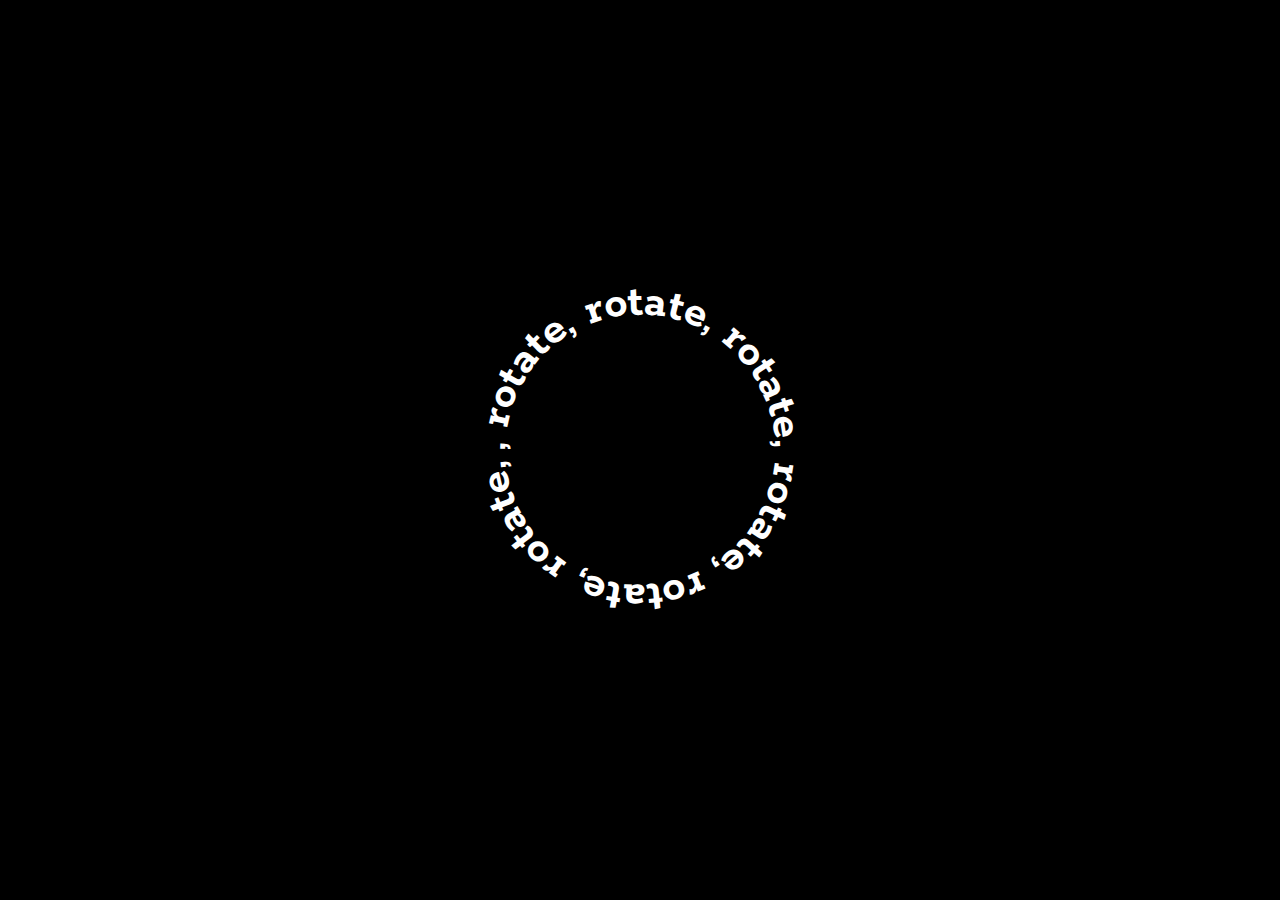
<file: index.html>
<!DOCTYPE html>
<html lang="en">
    <head>
        <!-- required meta tags-->
        <meta charset="utf-8">
        <meta name="viewport" content="width=device-width, initial-scale=1">
        
        <!-- CSS -->
        <link rel="stylesheet" href="css/general.css">
        <link rel="stylesheet" href="css/normal.css">

        <!-- icon -->
        <link rel="icon" href="media/icon.png">

        <title>
            sam chowdhury,
        </title>
        
        <!-- Embed details -->
        <meta content="UofT ECE 2T4 // Full Custom Analog Designer" property="og:site_name">
        <meta content="Sam Chowdhury" property="og:title">
        <meta content="an electronic business card" property="og:description">
        <meta content="https://samn.ca/media/profile.jpg" property="og:image">
        <meta name="theme-color" content="#ffffff">
    </head>
    
    <body>
        <div class="contain">
            <div class="circle">
                <svg version="1.1" xmlns="http://www.w3.org/2000/svg" xmlns:xlink="http://www.w3.org/1999/xlink" x="0px" y="0px" width="300px" height="300px" viewBox="0 0 300 300" enable-background="new 0 0 300 300" xml:space="preserve">
                    <defs>
                        <path id="circlePath" d="M 150, 150 m -60, 0 a 60,60 0 0,1 120,0 a 60,60 0 0,1 -120,0 "/>
                    </defs>
                    <circle cx="150" cy="100" r="75" fill="none"/>
                    <g>
                        <use xlink:href="#circlePath" fill="none"/>
                        <text fill="#000">
                            <textPath xlink:href="#circlePath">, rotate, rotate, rotate, rotate, rotate, rotate, rotate, rotate, rotate, rotate, rotate, rotate, rotate, rotate,</textPath>
                        </text>
                    </g>
                </svg>

                <div>
                    <h1 class="delayedText">
                        rotate your device or widen the window
                    </h1>

                    <a href="alt.html" class="delayedLink" target="_blank">
                        click here for compatible version
                    </a>
                </div>
            </div>

            <div class="card">
                <div class="row">
                    <div class="col20"> 
                        <img src="media/profile.jpg">
                    </div>

                    <div class="col80">
                        <div class="terminal">
                            <span class="title">
                                sam chowdhury,
                            </span>
                            <span class="cursor"></span>
                        </div>    
                        
                        <a href="mailto:contact@samn.ca" target="_blank" class="steam">
                            contact@samn.ca
                        </a>
                    </div>
                </div>
            </div>
        </div>         
    </body>
</html>
</file>
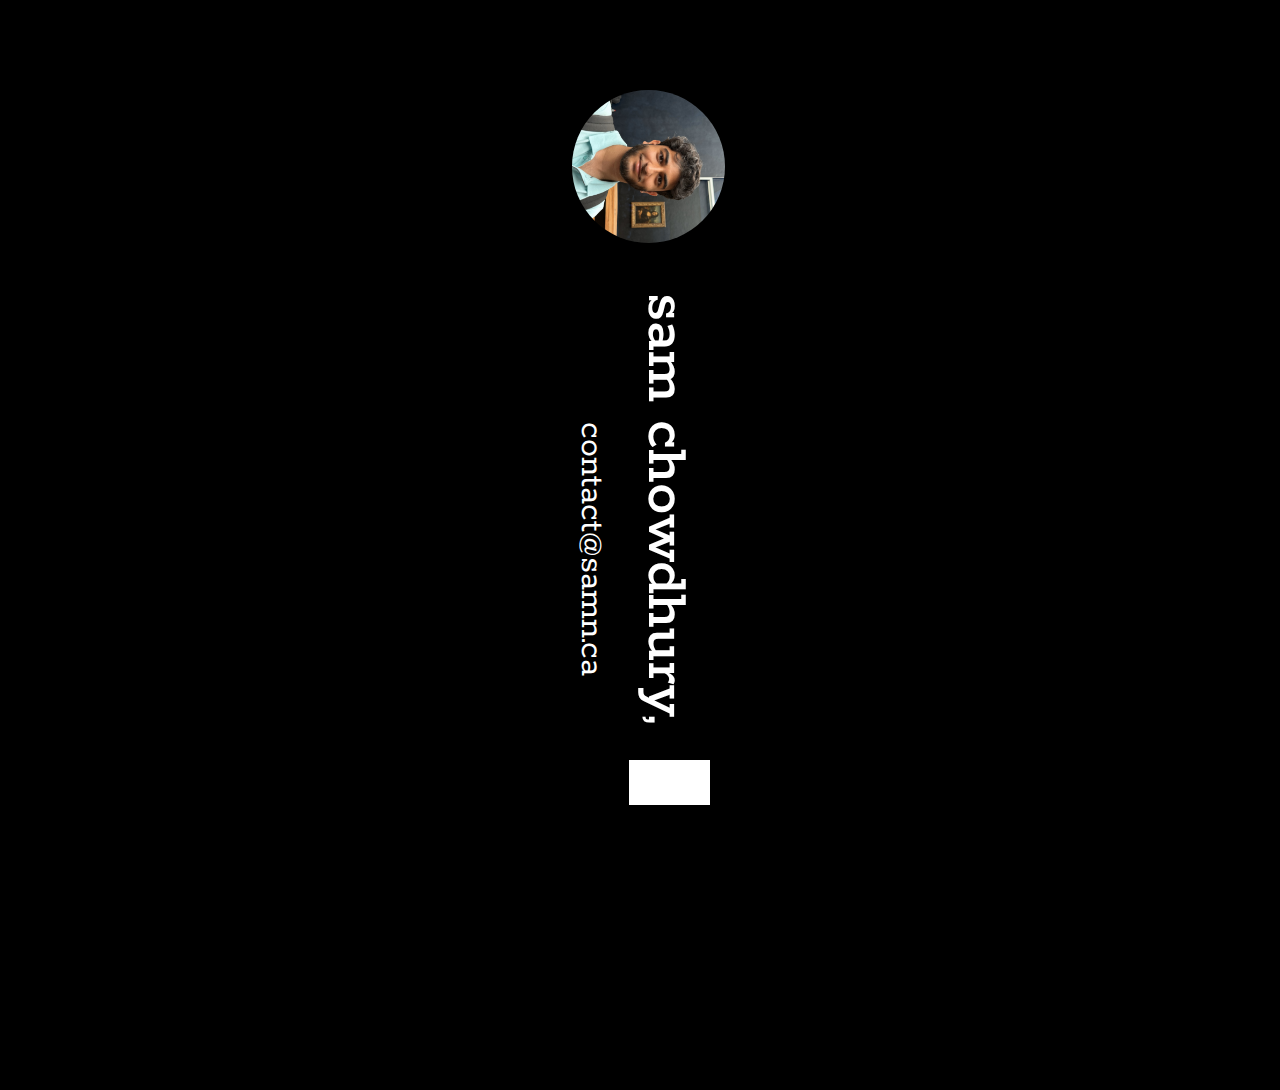
<file: alt.html>
<!DOCTYPE html>
<html lang="en">
    <head>
        <!-- required meta tags-->
        <meta charset="utf-8">
        <meta name="viewport" content="width=device-width, initial-scale=1">
        
        <!-- CSS -->
        <link rel="stylesheet" href="css/general.css">
        <link rel="stylesheet" href="css/compatible.css">

        <!-- icon -->
        <link rel="icon" href="media/icon.png">

        <title>
            sam chowdhury,
        </title>
        
        <!-- Embed details -->
        <meta content="UofT ECE 2T4 // Full Custom Analog Designer" property="og:site_name">
        <meta content="Sam Chowdhury" property="og:title">
        <meta content="an electronic business card" property="og:description">
        <meta content="https://samn.ca/media/profile.jpg" property="og:image">
        <meta name="theme-color" content="#ffffff">
    </head>
    
    <body>
        <div class="contain">
            <div class="circle">
                <svg version="1.1" xmlns="http://www.w3.org/2000/svg" xmlns:xlink="http://www.w3.org/1999/xlink" x="0px" y="0px" width="300px" height="300px" viewBox="0 0 300 300" enable-background="new 0 0 300 300" xml:space="preserve">
                    <defs>
                        <path id="circlePath" d="M 150, 150 m -60, 0 a 60,60 0 0,1 120,0 a 60,60 0 0,1 -120,0 "/>
                    </defs>
                    <circle cx="150" cy="100" r="75" fill="none"/>
                    <g>
                        <use xlink:href="#circlePath" fill="none"/>
                        <text fill="#000">
                            <textPath xlink:href="#circlePath">rotate, rotate, rotate, rotate, rotate, rotate, rotate, rotate, rotate, rotate, rotate, rotate, rotate, rotate,</textPath>
                        </text>
                    </g>
                </svg>

                <div>
                    <h1 class="delayedText">
                        rotate your device or widen the window
                    </h1>

                    <a href="alt" class="delayedLink" target="_blank">
                        click here for compatible version
                    </a>
                </div>
            </div>

            <div class="card">
                <div class="row">
                    <div class="col20"> 
                        <img src="media/profile.jpg">
                    </div>

                    <div class="col80">
                        <div class="terminal">
                            <span class="title">
                                sam chowdhury,
                            </span>
                            <span class="cursor"></span>
                        </div>    
                        
                        <a href="mailto:contact@samn.ca" target="_blank" class="steam">
                            contact@samn.ca
                        </a>
                    </div>
                </div>
            </div>
        </div>         
    </body>
</html>
</file>
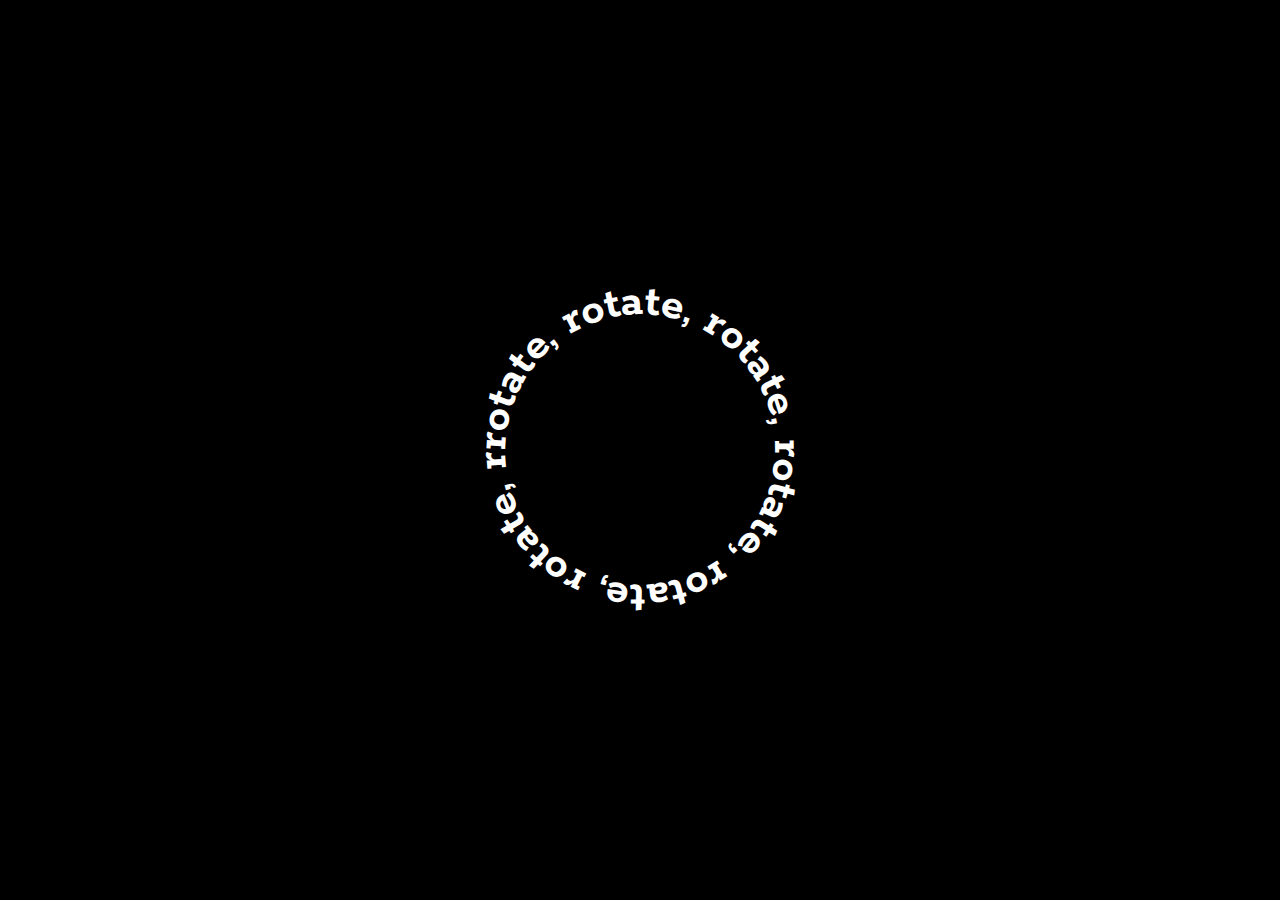
<file: legacy.html>
<!DOCTYPE html>
<html lang="en">
    <head>
        <!-- required meta tags-->
        <meta charset="utf-8">
        <meta name="viewport" content="width=device-width, initial-scale=1">
        
        <!-- CSS -->
        <link rel="stylesheet" href="css/general.css">
        <link rel="stylesheet" href="css/normal.css">

        <!-- icon -->
        <link rel="icon" href="media/icon.png">

        <title>
            sam chowdhury,
        </title>
        
        <!-- Embed details -->
        <meta content="UofT ECE 2T4 // Full Custom Analog Designer" property="og:site_name">
        <meta content="Sam Chowdhury" property="og:title">
        <meta content="an electronic business card" property="og:description">
        <meta content="https://samn.ca/media/profile.jpg" property="og:image">
        <meta name="theme-color" content="#ffffff">
    </head>
    
    <body>
        <div class="c1ntain">
            <div class="circle">
                <svg version="1.1" xmlns="http://www.w3.org/2000/svg" xmlns:xlink="http://www.w3.org/1999/xlink" x="0px" y="0px" width="300px" height="300px" viewBox="0 0 300 300" enable-background="new 0 0 300 300" xml:space="preserve">
                    <defs>
                        <path id="circlePath" d="M 150, 150 m -60, 0 a 60,60 0 0,1 120,0 a 60,60 0 0,1 -120,0 "/>
                    </defs>
                    <circle cx="150" cy="100" r="75" fill="none"/>
                    <g>
                        <use xlink:href="#circlePath" fill="none"/>
                        <text fill="#000">
                            <textPath xlink:href="#circlePath">rotate, rotate, rotate, rotate, rotate, rotate, rotate, rotate, rotate, rotate, rotate, rotate, rotate, rotate,</textPath>
                        </text>
                    </g>
                </svg>

                <div>
                    <h1 class="delayedText">
                        rotate your device or widen the window
                    </h1>

                    <a href="alt" class="delayedLink" target="_blank">
                        click here for compatible version
                    </a>
                </div>
            </div>

            <div class="card">
                <div class="row">
                    <div class="col20"> 
                        <img src="media/profile.jpg">
                    </div>

                    <div class="col80">
                        <div class="terminal">
                            <span class="title">
                                sam chowdhury,
                            </span>
                            <span class="cursor"></span>
                        </div>    
                        
                        <a href="mailto:contact@samn.ca" target="_blank" class="steam">
                            contact@samn.ca
                        </a>
                    </div>
                </div>

                <div class="row">
                    <div class="col50">                            
                        <!-- LinkedIn -->
                        <a href="https://www.linkedin.com/in/samnc/" target="_blank" class="link-item linkedin">
                            <svg class="linkedin" xmlns="https://www.w3.org/2000/svg" viewBox="0 0 16 16">
                                <path d="M0 1.146C0 .513.526 0 1.175 0h13.65C15.474 0 16 .513 16 1.146v13.708c0 .633-.526 1.146-1.175 1.146H1.175C.526 16 0 15.487 0 14.854V1.146zm4.943 12.248V6.169H2.542v7.225h2.401zm-1.2-8.212c.837 0 1.358-.554 1.358-1.248-.015-.709-.52-1.248-1.342-1.248-.822 0-1.359.54-1.359 1.248 0 .694.521 1.248 1.327 1.248h.016zm4.908 8.212V9.359c0-.216.016-.432.08-.586.173-.431.568-.878 1.232-.878.869 0 1.216.662 1.216 1.634v3.865h2.401V9.25c0-2.22-1.184-3.252-2.764-3.252-1.274 0-1.845.7-2.165 1.193v.025h-.016a5.54 5.54 0 0 1 .016-.025V6.169h-2.4c.03.678 0 7.225 0 7.225h2.4z"/>
                            </svg>

                                linkedin //

                                <span>samnc</span>
                        </a>

                        <!-- GitHub -->
                        <a href="https://github.com/samn-c" target="_blank" class="link-item github">
                            <svg class="github" xmlns="https://www.w3.org/2000/svg" viewBox="0 0 16 16">
                                <path d="M8 0C3.58 0 0 3.58 0 8c0 3.54 2.29 6.53 5.47 7.59.4.07.55-.17.55-.38 0-.19-.01-.82-.01-1.49-2.01.37-2.53-.49-2.69-.94-.09-.23-.48-.94-.82-1.13-.28-.15-.68-.52-.01-.53.63-.01 1.08.58 1.23.82.72 1.21 1.87.87 2.33.66.07-.52.28-.87.51-1.07-1.78-.2-3.64-.89-3.64-3.95 0-.87.31-1.59.82-2.15-.08-.2-.36-1.02.08-2.12 0 0 .67-.21 2.2.82.64-.18 1.32-.27 2-.27.68 0 1.36.09 2 .27 1.53-1.04 2.2-.82 2.2-.82.44 1.1.16 1.92.08 2.12.51.56.82 1.27.82 2.15 0 3.07-1.87 3.75-3.65 3.95.29.25.54.73.54 1.48 0 1.07-.01 1.93-.01 2.2 0 .21.15.46.55.38A8.012 8.012 0 0 0 16 8c0-4.42-3.58-8-8-8z"/>
                            </svg>
                            
                            github //

                            <span>samn-c</span>
                        </a>

                        <!-- Spotify -->
                        <a href="https://open.spotify.com/user/samvta" target="_blank" class="link-item spoofy">
                            <svg class="spoofy" xmlns="https://www.w3.org/2000/svg" viewBox="0 0 32 32">
                                <path xmlns="http://www.w3.org/2000/svg" d="M16 0c-8.803 0-16 7.197-16 16s7.197 16 16 16c8.803 0 16-7.197 16-16s-7.12-16-16-16zM23.36 23.12c-0.319 0.479-0.881 0.64-1.36 0.317-3.76-2.317-8.479-2.797-14.083-1.52-0.557 0.165-1.037-0.235-1.199-0.72-0.156-0.557 0.24-1.036 0.719-1.197 6.084-1.36 11.365-0.803 15.521 1.76 0.563 0.24 0.64 0.88 0.401 1.36zM25.281 18.719c-0.401 0.563-1.12 0.803-1.683 0.401-4.317-2.641-10.88-3.437-15.916-1.839-0.641 0.156-1.365-0.161-1.521-0.803-0.161-0.64 0.156-1.359 0.797-1.52 5.844-1.761 13.041-0.876 18 2.161 0.484 0.24 0.724 1.041 0.323 1.599zM25.443 14.24c-5.125-3.043-13.683-3.36-18.563-1.839-0.801 0.239-1.599-0.24-1.839-0.964-0.239-0.797 0.24-1.599 0.959-1.839 5.683-1.681 15.041-1.359 20.964 2.161 0.719 0.401 0.957 1.36 0.557 2.079-0.401 0.563-1.36 0.801-2.079 0.401z"/>
                            </svg>
                            
                            spotify //

                            <span>samvta</span>
                        </a>

                        <!-- Steam -->
                        <a href="https://steamcommunity.com/id/180gram/" target="_blank" class="link-item steam">
                            <svg class="steam" xmlns="https://www.w3.org/2000/svg" viewBox="0 0 32 32">
                                <path xmlns="http://www.w3.org/2000/svg" d="M15.974 0c-8.401 0-15.292 6.479-15.943 14.714l8.573 3.547c0.729-0.495 1.604-0.786 2.552-0.786 0.083 0 0.167 0.005 0.25 0.005l3.813-5.521v-0.078c0-3.328 2.703-6.031 6.031-6.031s6.036 2.708 6.036 6.036c0 3.328-2.708 6.031-6.036 6.031h-0.135l-5.438 3.88c0 0.073 0.005 0.141 0.005 0.214 0 2.5-2.021 4.526-4.521 4.526-2.177 0-4.021-1.563-4.443-3.635l-6.135-2.542c1.901 6.719 8.063 11.641 15.391 11.641 8.833 0 15.995-7.161 15.995-16s-7.161-16-15.995-16zM10.052 24.281l-1.964-0.813c0.349 0.724 0.953 1.328 1.755 1.667 1.729 0.719 3.724-0.104 4.443-1.833 0.349-0.844 0.349-1.76 0.005-2.599-0.344-0.844-1-1.495-1.839-1.844-0.828-0.349-1.719-0.333-2.5-0.042l2.026 0.839c1.276 0.536 1.88 2 1.349 3.276s-2 1.88-3.276 1.349zM25.271 11.875c0-2.214-1.802-4.021-4.016-4.021-2.224 0-4.021 1.807-4.021 4.021 0 2.219 1.797 4.021 4.021 4.021 2.214 0 4.016-1.802 4.016-4.021zM18.245 11.87c0-1.672 1.349-3.021 3.016-3.021s3.026 1.349 3.026 3.021c0 1.667-1.359 3.021-3.026 3.021s-3.016-1.354-3.016-3.021z"/>
                            </svg>

                            steam //

                            <span>180gram</span>
                        </a>
                    </div>

                    <div class="col50">  
                        
                        <!-- ECE295 -->
                        <a href="https://demodulator.samn.ca" target="_blank" class="link-item wave">
                            <svg class="wave" xmlns="https://www.w3.org/2000/svg" viewBox="0 0 32 32">
                                <path xmlns="http://www.w3.org/2000/svg" d="M 12 7 L 12 25 L 12 7 z M 24 7 L 24 25 L 24 7 z M 20 10 L 20 22 L 20 10 z M 8 12 L 8 20 L 8 12 z M 4 14 L 4 18 L 4 14 z M 16 14 L 16 18 L 16 14 z M 28 14 L 28 18 L 28 14 z "/>
                            </svg>
                            
                            pcb design

                            <span>'22</span>
                        </a>

                        <!-- ESP Article -->
                        <a href="https://www.sayeh.ca/research/esp2021/" target="_blank" class="link-item bulb">
                            <svg class="bulb" xmlns="https://www.w3.org/2000/svg" viewBox="0 0 21 21">
                                <path xmlns="http://www.w3.org/2000/svg" fill-rule="evenodd" clip-rule="evenodd" d="M 10.5 1.75 C 7.024 1.75 4.25 4.4673 4.25 7.7659 C 4.25 9.7705 5.0709 11.4993 6.5353 12.576 C 6.8581 12.8133 7.1342 13.1672 7.24 13.6162 C 7.3268 13.9847 7.4261 14.4337 7.5245 14.9095 H 9.75 V 13.8271 C 9.75 13.6844 9.7907 13.5447 9.8673 13.4243 L 10.6692 12.1649 L 8.8701 10.7521 C 8.5669 10.5139 8.4936 10.0847 8.7007 9.7594 L 9.8673 7.927 C 10.0898 7.5776 10.5534 7.4747 10.9028 7.6971 C 11.2522 7.9196 11.3551 8.3832 11.1327 8.7326 L 10.3308 9.9919 L 12.1299 11.4048 C 12.4331 11.6429 12.5064 12.0722 12.2993 12.3974 L 11.25 14.0456 V 14.9095 H 13.4755 C 13.5739 14.4337 13.6732 13.9847 13.76 13.6162 C 13.8658 13.1672 14.1419 12.8133 14.4647 12.576 C 15.9291 11.4993 16.75 9.7705 16.75 7.7659 C 16.75 4.4673 13.976 1.75 10.5 1.75 Z M 13.1887 16.4095 H 7.8113 C 7.9217 17.0471 8.0083 17.6509 8.0345 18.0844 C 8.0622 18.5408 8.4033 18.9498 8.9062 19.0585 L 9.1022 19.1009 C 10.0226 19.2997 10.9774 19.2997 11.8978 19.1009 L 12.0938 19.0585 C 12.5967 18.9498 12.9379 18.5408 12.9655 18.0844 C 12.9917 17.6509 13.0783 17.0471 13.1887 16.4095 Z M 2.75 7.7659 C 2.75 3.5912 6.244 0.25 10.5 0.25 C 14.756 0.25 18.25 3.5912 18.25 7.7659 C 18.25 10.1898 17.2464 12.3926 15.3532 13.7845 C 15.2668 13.848 15.2307 13.9148 15.2201 13.9601 C 15.1017 14.4627 14.9575 15.128 14.826 15.8029 C 14.6432 16.7412 14.4944 17.6512 14.4627 18.175 C 14.3927 19.3332 13.5406 20.2805 12.4106 20.5247 L 12.2146 20.567 C 11.0854 20.811 9.9146 20.811 8.7854 20.567 L 8.5894 20.5247 C 7.4594 20.2805 6.6074 19.3332 6.5373 18.175 C 6.5056 17.6512 6.3568 16.7412 6.174 15.8029 C 6.0425 15.128 5.8983 14.4627 5.7799 13.9601 C 5.7693 13.9148 5.7332 13.848 5.6468 13.7845 C 3.7536 12.3926 2.75 10.1898 2.75 7.7659 Z"/>
                            </svg>

                            light bulb

                            <span>'21</span>
                        </a>

                        <!-- Vaccine Article -->
                        <a href="https://www.thestar.com/news/gta/2021/04/10/despite-long-lines-thorncliffe-park-residents-are-excited-and-hopeful-to-get-the-jab-at-this-pop-up-clinic.html" target="_blank" class="link-item vax">
                            <svg class="vax" xmlns="https://www.w3.org/2000/svg" viewBox="0 0 59.5 59.5">
                                <path xmlns="http://www.w3.org/2000/svg" d="M58.235,56.822l-5.541-5.541c0.414-0.846,0.429-1.853-0.01-2.73l-2.111-4.22c0.106-0.821-0.145-1.68-0.774-2.309  l-3.801-3.801l-3.722,3.722c-0.195,0.195-0.451,0.293-0.707,0.293s-0.512-0.098-0.707-0.293c-0.391-0.391-0.391-1.023,0-1.414  l3.722-3.722l-1.586-1.586l-2.722,2.722c-0.195,0.195-0.451,0.293-0.707,0.293s-0.512-0.098-0.707-0.293  c-0.391-0.391-0.391-1.023,0-1.414l2.722-2.722l-1.586-1.586l-3.722,3.722c-0.195,0.195-0.451,0.293-0.707,0.293  s-0.512-0.098-0.707-0.293c-0.391-0.391-0.391-1.023,0-1.414l3.722-3.722l-1.586-1.586l-2.722,2.722  c-0.195,0.195-0.451,0.293-0.707,0.293s-0.512-0.098-0.707-0.293c-0.391-0.391-0.391-1.023,0-1.414l2.722-2.722l-7.873-7.873  l2.603-2.603c1.149-0.23,2.206-0.792,3.054-1.64c2.339-2.339,2.339-6.146,0-8.485c-1.134-1.133-2.641-1.757-4.243-1.757  s-3.109,0.624-4.242,1.757c-1.134,1.133-1.758,2.64-1.758,4.242c0,0.11,0.01,0.219,0.016,0.328l-1.794,1.794l-2.304-2.305  c-0.856-0.854-2.229-0.991-3.265-0.436l-2.934-2.934c0.099-0.454,0.154-0.92,0.154-1.396c0-1.736-0.677-3.369-1.904-4.596  S8.235,0,6.499,0S3.13,0.676,1.902,1.904c-2.534,2.534-2.534,6.658,0,9.192C3.13,12.324,4.762,13,6.499,13  c0.476,0,0.942-0.055,1.395-0.154l2.928,2.928c-0.582,1.044-0.443,2.385,0.443,3.271l2.304,2.304l-1.794,1.794  c-0.109-0.006-0.217-0.016-0.327-0.016c-1.603,0-3.109,0.624-4.242,1.757c-1.134,1.133-1.758,2.64-1.758,4.242  c0,1.603,0.624,3.109,1.758,4.243c1.133,1.133,2.64,1.757,4.242,1.757s3.109-0.624,4.243-1.757c0.863-0.864,1.403-1.928,1.629-3.044  l2.613-2.613L42.021,49.8c0.521,0.522,1.216,0.81,1.954,0.81c0.12,0,0.237-0.02,0.355-0.035l4.221,2.11  c0.426,0.213,0.901,0.325,1.377,0.325c0.476,0,0.93-0.119,1.346-0.322l5.548,5.547c0.195,0.195,0.451,0.293,0.707,0.293  s0.512-0.098,0.707-0.293C58.626,57.846,58.626,57.213,58.235,56.822z M26.297,8.621c0.756-0.755,1.76-1.171,2.828-1.171  s2.073,0.416,2.829,1.171c1.559,1.56,1.559,4.097,0,5.657c-0.745,0.744-1.762,1.118-2.783,1.129c-0.023,0-0.045,0.002-0.068,0.002  c-0.236-0.001-0.471-0.024-0.703-0.064c-0.038-0.007-0.075-0.015-0.112-0.023c-0.213-0.043-0.422-0.102-0.626-0.178  c-0.087-0.034-0.169-0.077-0.254-0.117c-0.154-0.07-0.308-0.14-0.452-0.231c-0.235-0.15-0.459-0.318-0.66-0.519  c-0.005-0.005-0.008-0.011-0.013-0.015c-0.162-0.164-0.303-0.341-0.432-0.526c-0.071-0.103-0.131-0.212-0.192-0.321  c-0.046-0.081-0.091-0.161-0.131-0.245c-0.073-0.157-0.138-0.319-0.191-0.487c-0.009-0.026-0.016-0.053-0.024-0.079  c-0.057-0.195-0.103-0.395-0.132-0.601l-0.009-0.062c-0.02-0.163-0.048-0.325-0.048-0.492C25.126,10.381,25.542,9.377,26.297,8.621z   M3.316,3.318C4.167,2.468,5.297,2,6.499,2S8.831,2.468,9.68,3.318c0.851,0.85,1.318,1.98,1.318,3.182  c0,0.515-0.102,1.01-0.267,1.482c-0.086,0.248-0.197,0.482-0.322,0.706c-0.04,0.071-0.071,0.146-0.115,0.214  C10.119,9.182,9.918,9.445,9.68,9.682c-0.238,0.237-0.501,0.438-0.78,0.614c-0.069,0.044-0.144,0.075-0.214,0.115  c-0.223,0.124-0.454,0.234-0.699,0.32C7.513,10.897,7.016,11,6.499,11c-1.202,0-2.332-0.468-3.183-1.318  C1.562,7.927,1.562,5.072,3.316,3.318z M9.97,11.99c0.147-0.093,0.289-0.194,0.429-0.3c0.055-0.041,0.112-0.08,0.166-0.123  c0.173-0.139,0.34-0.287,0.5-0.445c0.009-0.009,0.02-0.017,0.029-0.026c0.008-0.008,0.015-0.018,0.024-0.027  c0.159-0.161,0.308-0.33,0.449-0.504c0.042-0.052,0.079-0.108,0.12-0.161c0.107-0.142,0.21-0.286,0.304-0.435  c0.013-0.02,0.028-0.038,0.04-0.058l2.246,2.245l-2.122,2.122L9.91,12.033C9.931,12.02,9.949,12.004,9.97,11.99z M8.62,31.956  c-0.756-0.756-1.172-1.76-1.172-2.829c0-1.068,0.416-2.072,1.172-2.828c0.756-0.755,1.76-1.171,2.828-1.171  c0.167,0,0.328,0.028,0.491,0.048l0.062,0.009c0.205,0.028,0.404,0.074,0.597,0.131c0.029,0.009,0.058,0.017,0.086,0.026  c0.166,0.052,0.326,0.117,0.481,0.189c0.085,0.041,0.167,0.086,0.249,0.133c0.108,0.06,0.217,0.12,0.319,0.19  c0.19,0.133,0.375,0.278,0.542,0.446c0.211,0.211,0.389,0.444,0.544,0.689c0.043,0.068,0.073,0.142,0.112,0.212  c0.103,0.188,0.197,0.379,0.268,0.58c0.026,0.073,0.044,0.147,0.065,0.221c0.064,0.222,0.113,0.449,0.137,0.682  c0.005,0.049,0.01,0.097,0.014,0.146c0.019,0.289,0.015,0.582-0.028,0.879l-0.037,0.252c-0.155,0.731-0.509,1.428-1.076,1.995  C12.765,33.466,10.131,33.466,8.62,31.956z"/>
                            </svg>

                            vaccine

                            <span>'21</span>
                        </a>

                        <!-- LanceBotics -->
                        <a href="https://lancebotics.samn.ca" target="_blank" class="link-item lance">
                            <svg class="lance" xmlns="https://www.w3.org/2000/svg" viewBox="0 0 2000 2000">
                                <path xmlns="http://www.w3.org/2000/svg" id="path228" d="M 453.73633,75.699219 V 836.72266 H 17.253906 v 494.28324 57.6523 78.9043 367.9492 H 166.58398 v -367.9492 h 564.3418 v 368 h 550.78902 v -368 h 564.3399 v 367.9492 h 149.3301 v -367.9492 h 0.039 V 1238.5762 H 1466.2773 V 75.699219 Z M 580.30469,202.26758 h 759.40621 v 875.20902 l -180.3281,-301.1016 82.5899,-45.86719 -37.3536,-62.31054 -232.36715,129.04687 37.35355,62.3125 85.748,-47.62109 190.2695,317.70115 H 960.77539 V 1027.6172 H 769.64648 V 664.8457 H 659.35547 v 416.543 h 0.002 v 48.248 H 580.30469 Z M 248.32422,1536.3477 V 1937.25 H 649.1875 v -400.9023 z m 1115.12888,0 V 1937.25 h 400.8633 v -400.9023 z" xmlns:inkscape="http://www.inkscape.org/namespaces/inkscape" inkscape:label="path228"/>
                            </svg>

                            lancebotics

                            <span>'20</span>
                        </a>
                    </div>
                </div>
            </div>
        </div>          
    </body>
</html>
</file>
<file: css/general.css>
@import url('https://fonts.googleapis.com/css2?family=Rokkitt&display=swap');

/* Variable section */
:root {
    --primary: #16e896;
    --secondary: #54dbc0;
    --tertiary: white;
    --linkedin: #4284f5;
    --github: #5f5f5f;
    --insta: #dd528e;
    --steam: #2ea7e4;
    --bulb: #ffe344;
    --vax: #d454fb;
    --lance: #152a51;
    --daa: #EF6461;
    --font1: "Rokkitt", serif;    
}

html, body {
    margin: 0;
    -webkit-text-size-adjust: 100%;
    -webkit-tap-highlight-color: transparent;
    height: 100%;
    width: 100%;
    background: black;
    padding: none;
    margin: 0;
    padding: 0;
    display: flex;
    justify-content: center;
    align-items: center;
}

img {
    border-radius: 50%;
    width: 100%;
}

a:hover {
    text-decoration: none;
}

a:visited {
    text-decoration: none;
}


/* col AND ROWS */
.row:after {
    content: "";
    display: table;
    clear: both;
}

.col25, .col33, .col50, .col66, .col75, .col80, .col20 {
    padding: 0;
    display: flex;
    flex-direction: column;
    justify-content: center;
    align-items: center;
    box-sizing: border-box;
    float: left;
}

/* For ALIGNING SVG AND TEXT SEPARATELY */
.col50 {
    float: left;
    width: 50%;
    display: flex;
    flex-direction: column;
    box-sizing: border-box;
}

.col20 {
    width: 20%;
}

.col33 {
    width: 33.33%;
}  

.col66 {
    width: 66.66%;
}  

.col75 {
    width: 75%;
}  

.col25 {
    width: 25%;
}  

.col80 {
    width: 80%;
}  

/* custom SVG hover colours */
.spoofy:hover {
    fill: var(--primary);
    color: var(--primary);
}

.linkedin:hover {
    fill: var(--linkedin);
    color: var(--linkedin);
}

.github:hover {
    fill: var(--github);
    color: var(--github);
}

.insta:hover {
    fill: var(--insta);
    color: var(--insta)
}

.steam:hover {
    fill: var(--steam);
    color: var(--steam);
}

.bulb:hover {
    fill: var(--bulb);
    color: var(--bulb);
}

.vax:hover {
    fill: var(--vax);
    color: var(--vax);
}

.lance:hover {
    fill: var(--lance);
    color: var(--lance);
}

.wave:hover {
    stroke: var(--daa);
    color: var(--daa);
}

.wave {
    fill: none;
    stroke: #fff;
    stroke-width: 2.5;
    stroke-linecap: round;
    stroke-linejoin: round;
    stroke-miterlimit: 10;
}

/* Terminal animation */
.terminal {
    display: inline-flex;
    align-items: center;
}

/* For ALIGNING SVG AND TEXT SEPARATELY */
.link-item {
    display: flex;
    width: 100%;
    text-decoration: none;
    color: inherit;
}

.link-item svg {
    flex-shrink: 0;
}
/* END OF SVG AND TEXT ALIGN */
</file>
<file: css/normal.css>
@import url('https://fonts.googleapis.com/css2?family=Rokkitt&display=swap');

/* Variable section */
:root {
    --primary: #16e896;
    --secondary: #54dbc0;
    --tertiary: white;
    --linkedin: #4284f5;
    --github: #5f5f5f;
    --insta: #dd528e;
    --steam: #2ea7e4;
    --bulb: #ffe344;
    --vax: #d454fb;
    --lance: #152a51;
    --daa: #EF6461;
    --font1: "Rokkitt", serif;    
}

html, body {
    overflow: hidden;
}

.contain {
    color: var(--tertiary);
    max-width: 150vh;
    margin: auto;
}

.link-item span {
    margin-left: auto;
    margin-right: 3vh;
    line-height: 1.1;
}

.cursor {
    width: 5vh;
    height: 9vh;
    background-color: white;
    animation: blink 1s infinite;
    margin-left: 4vh;
    margin-right: 0;
    margin-bottom: 2vh;
}

@keyframes blink {
    0% { opacity: 1; }
    50% { opacity: 0; }
    100% { opacity: 1; }
}

.col20 {
    margin-left: 2vh;
    margin-bottom: 2vh;
}

.row {
    display: flex;
    justify-content: center;
    align-items: center;
    flex: 1; 
    margin-left: 3vh;
}

.separateH {
    border-left: none !important;
    border-bottom: 0.5vh dotted white;
    margin-bottom: 0.5vh;
}

.separateV {
    border-left: 0.5vh dotted white;
}

svg {
    padding: 5px 2vh 5px 2vh;
    width: 7vh;
    height: 7vh;
    fill: var(--tertiary);
    transition: 0.15s;
    vertical-align: middle;
}

.title {
    text-align: center;
    font-size: 12vh;
    color: var(--tertiary);
    margin-top: 0;
    margin-bottom: 0.5rem;
    font-weight: 500;
    line-height: 1.2;
    font-family: var(--font1);
}

a {
    text-decoration: none;
    color: var(--tertiary);
    font-family: var(--font1);
    font-size: 7vh;
    vertical-align: center;
    text-align: center;
    align-items: center;
}
/* 
class details
.card -> for actual website content, the stuff that has all contact info and links

.circle -> the circle animation that tells portait device users to rotate their device
*/

/* PORTRAIT */
@media screen and (max-aspect-ratio: 3/2) { 
    /* CARD */
    .card {
        display: none;
    }
   
    /* CIRCLE */
    .circle { 
        width: 100%;
        overflow: hidden;
        margin: auto;
        display: flex;
        justify-content: center; /* Centers inner divs horizontally */
        align-items: center; /* Centers inner divs vertically */
    }
    
    /* for rotating text */
    .circle text { 
        font-size: 2.3vh; /* 16px */
        font-family: var(--font1);
        /* font-weight: 500; */
        font-weight: bold; 
        fill:white;
    }

    /* Delayed text */
    .delayedText {
        font-size: 3vh;
        font-family: var(--font1);
        font-weight: 500;
        margin-top: 55vh;
        color: black;
        opacity: 0;
        animation: fadeInToWhite 1s ease 2s forwards;
        /* animation: [animation-name] [duration] [timing-function] [delay] [iteration-count] [direction] [fill-mode]; */
    } 
    
    .delayedLink:hover {
        color: var(--steam) !important;
    }

    .delayedLink {
        font-size: 3vh;
        font-family: var(--font1);
        font-weight: 500;
        display: flex;
        justify-content: center;
        align-items: center;
        color: black;
        opacity: 0;
        animation: fadeInToWhite 1s ease 5s forwards;
        /* animation: [animation-name] [duration] [timing-function] [delay] [iteration-count] [direction] [fill-mode]; */
    } 


    .circle svg {         
        vertical-align: center;
        margin: auto;
        width: 100%; 
        height: 75vh;
        padding: 0;
        position: absolute;
    
        -webkit-animation-name: rotate;
           -moz-animation-name: rotate;
            -ms-animation-name: rotate;
             -o-animation-name: rotate;
                animation-name: rotate;
        -webkit-animation-duration: 10s;
           -moz-animation-duration: 10s;
            -ms-animation-duration: 10s;
             -o-animation-duration: 10s;
                animation-duration: 10s;
        -webkit-animation-iteration-count: infinite;
           -moz-animation-iteration-count: infinite;
            -ms-animation-iteration-count: infinite;
             -o-animation-iteration-count: infinite;
                animation-iteration-count: infinite;
        -webkit-animation-timing-function: linear;
           -moz-animation-timing-function: linear;
            -ms-animation-timing-function: linear;
             -o-animation-timing-function: linear;
                animation-timing-function: linear;
    
    }
    
    @-webkit-keyframes rotate {
        from { -webkit-transform: rotate(0); }
        to { -webkit-transform: rotate(360deg); }
    }
    @-moz-keyframes rotate {
        from { -moz-transform: rotate(0); }
        to { -moz-transform: rotate(360deg); }
    }
    @-ms-keyframes rotate {
        from { -ms-transform: rotate(0); }
        to { -ms-transform: rotate(360deg); }
    }
    @-o-keyframes rotate {
        from { -o-transform: rotate(0); }
        to { -o-transform: rotate(360deg); }
    }
    @keyframes rotate {
        from { transform: rotate(0); }
        to { transform: rotate(360deg); }
    }    

    @keyframes fadeInToWhite {
        0% {
            color: black;
            opacity: 0;
        }
        100% {
            color: white;
            opacity: 1;
        }
    }
}

/* LANDSCAPE */
@media screen and (min-aspect-ratio: 3/2) {
    .circle {
        display: none;
    }
}
</file>
<file: css/compatible.css>
@import url('https://fonts.googleapis.com/css2?family=Rokkitt&display=swap');

/* Variable section */
:root {
    --primary: #16e896;
    --secondary: #54dbc0;
    --tertiary: white;
    --linkedin: #4284f5;
    --github: #5f5f5f;
    --insta: #dd528e;
    --steam: #2ea7e4;
    --bulb: #ffe344;
    --vax: #d454fb;
    --lance: #152a51;
    --daa: #EF6461;
    --font1: "Rokkitt", serif;    
}

body {
    overflow: hidden;
}

@media screen and (max-aspect-ratio: 3/2) {
    body {
        transform: rotate(90deg);
    }
}

.contain {
    color: var(--tertiary);
    max-width: 90vh !important;
    min-width: 90vh !important;
}


.link-item span {
    margin-left: auto;
    margin-right: 3vh;
    line-height: 1.1;
}

.cursor {
    width: 5vh;
    height: 9vh;
    background-color: white;
    animation: blink 1s infinite;
    margin-left: 4vh;
    margin-right: 0;
    margin-bottom: 2vh;
}

@keyframes blink {
    0% { opacity: 1; }
    50% { opacity: 0; }
    100% { opacity: 1; }
}

.col20 {
    margin-left: 2vh;
    margin-bottom: 2vh;
}

.row {
    display: flex;
    justify-content: center;
    align-items: center;
    flex: 1; 
    margin-left: 3vh;
}

.separateH {
    border-left: none !important;
    border-bottom: 0.5vh dotted white;
    margin-bottom: 0.5vh;
}

.separateV {
    border-left: 0.5vh dotted white;
}

svg {
    padding: 5px 0.5vh 5px 0.5vh;
    width: 4vh;
    height: 4vh;
    fill: var(--tertiary);
    transition: 0.15s;
    vertical-align: middle;
}

.title {
    text-align: center;
    font-size: 7vh;
    color: var(--tertiary);
    margin-top: 0;
    margin-bottom: 0.5rem;
    font-weight: 500;
    line-height: 1.2;
    font-family: var(--font1);
}

a {
    text-decoration: none;
    color: var(--tertiary);
    font-family: var(--font1);
    font-size: 4vh;
    vertical-align: center;
    text-align: center;
    align-items: center;
}

/* HIDE INCOMPATIBLE ELEMENTS */
.circle {
    display: none;
}
</file>
